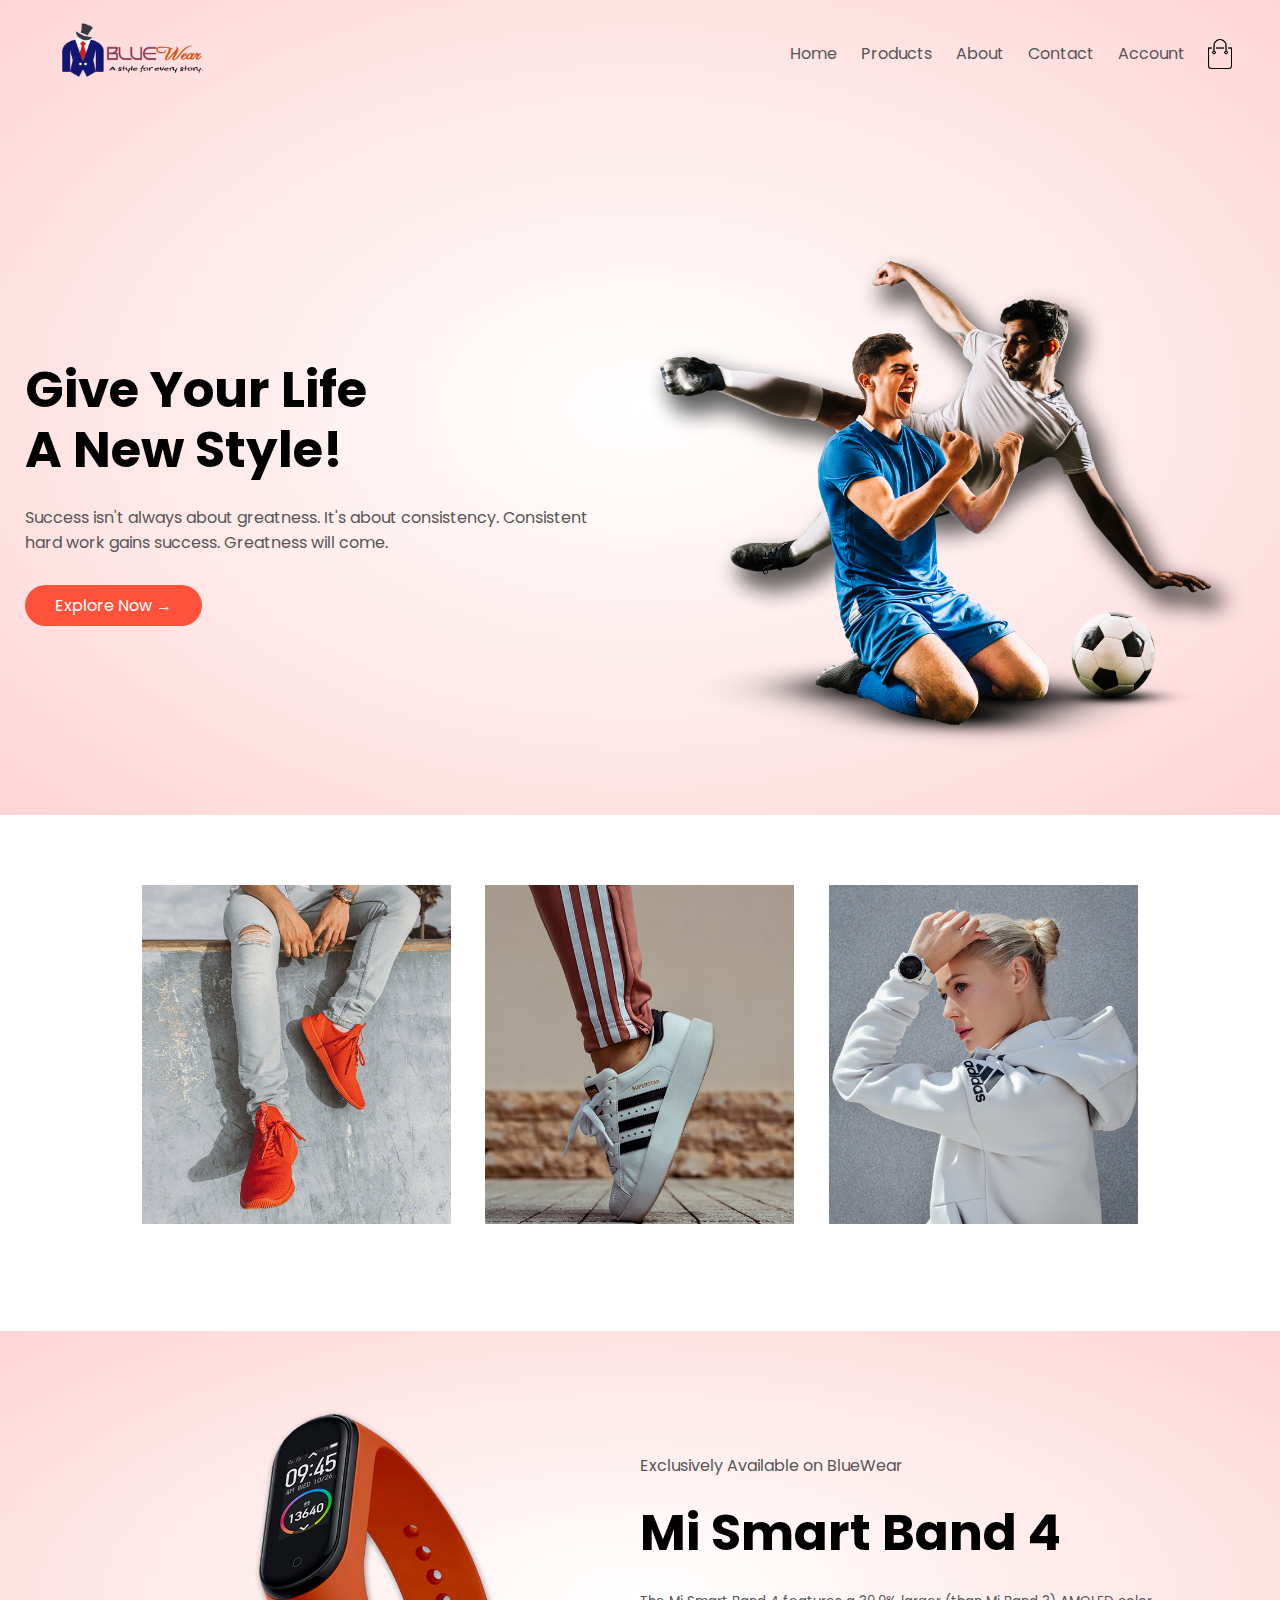
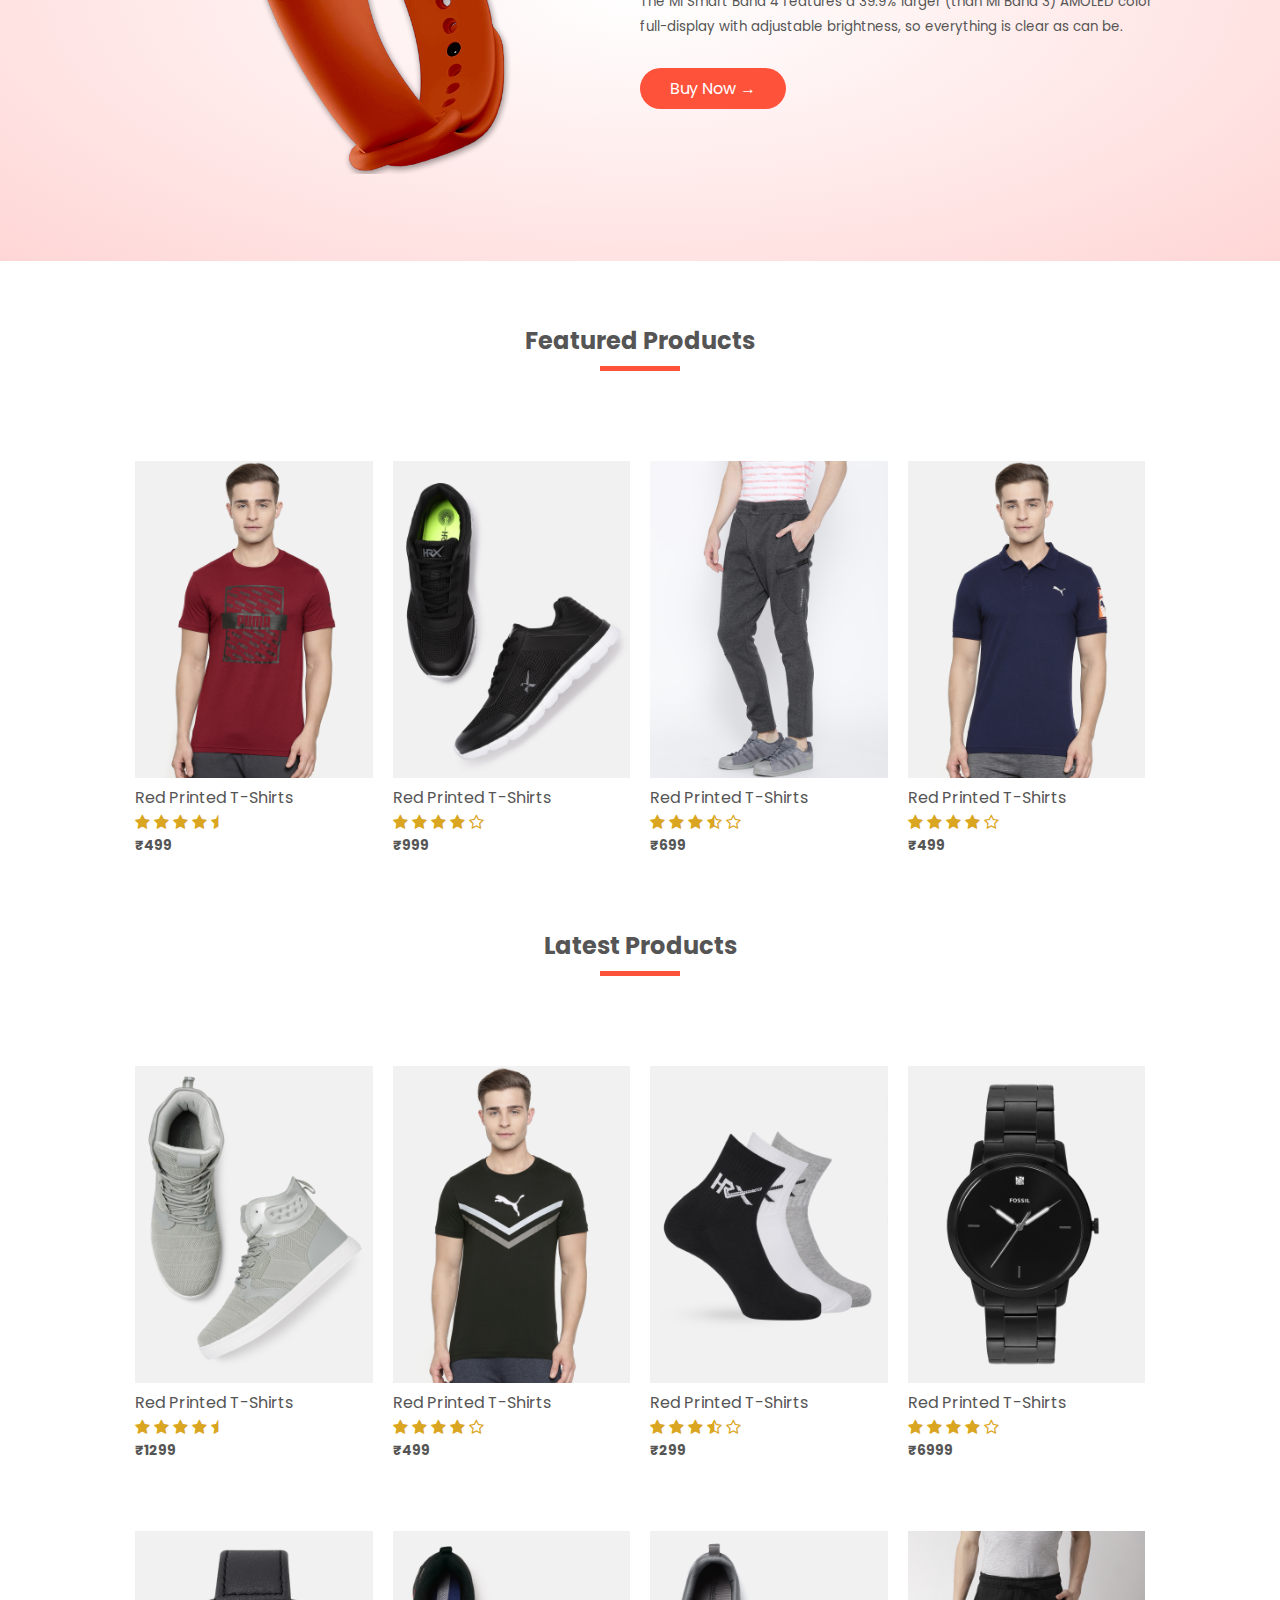
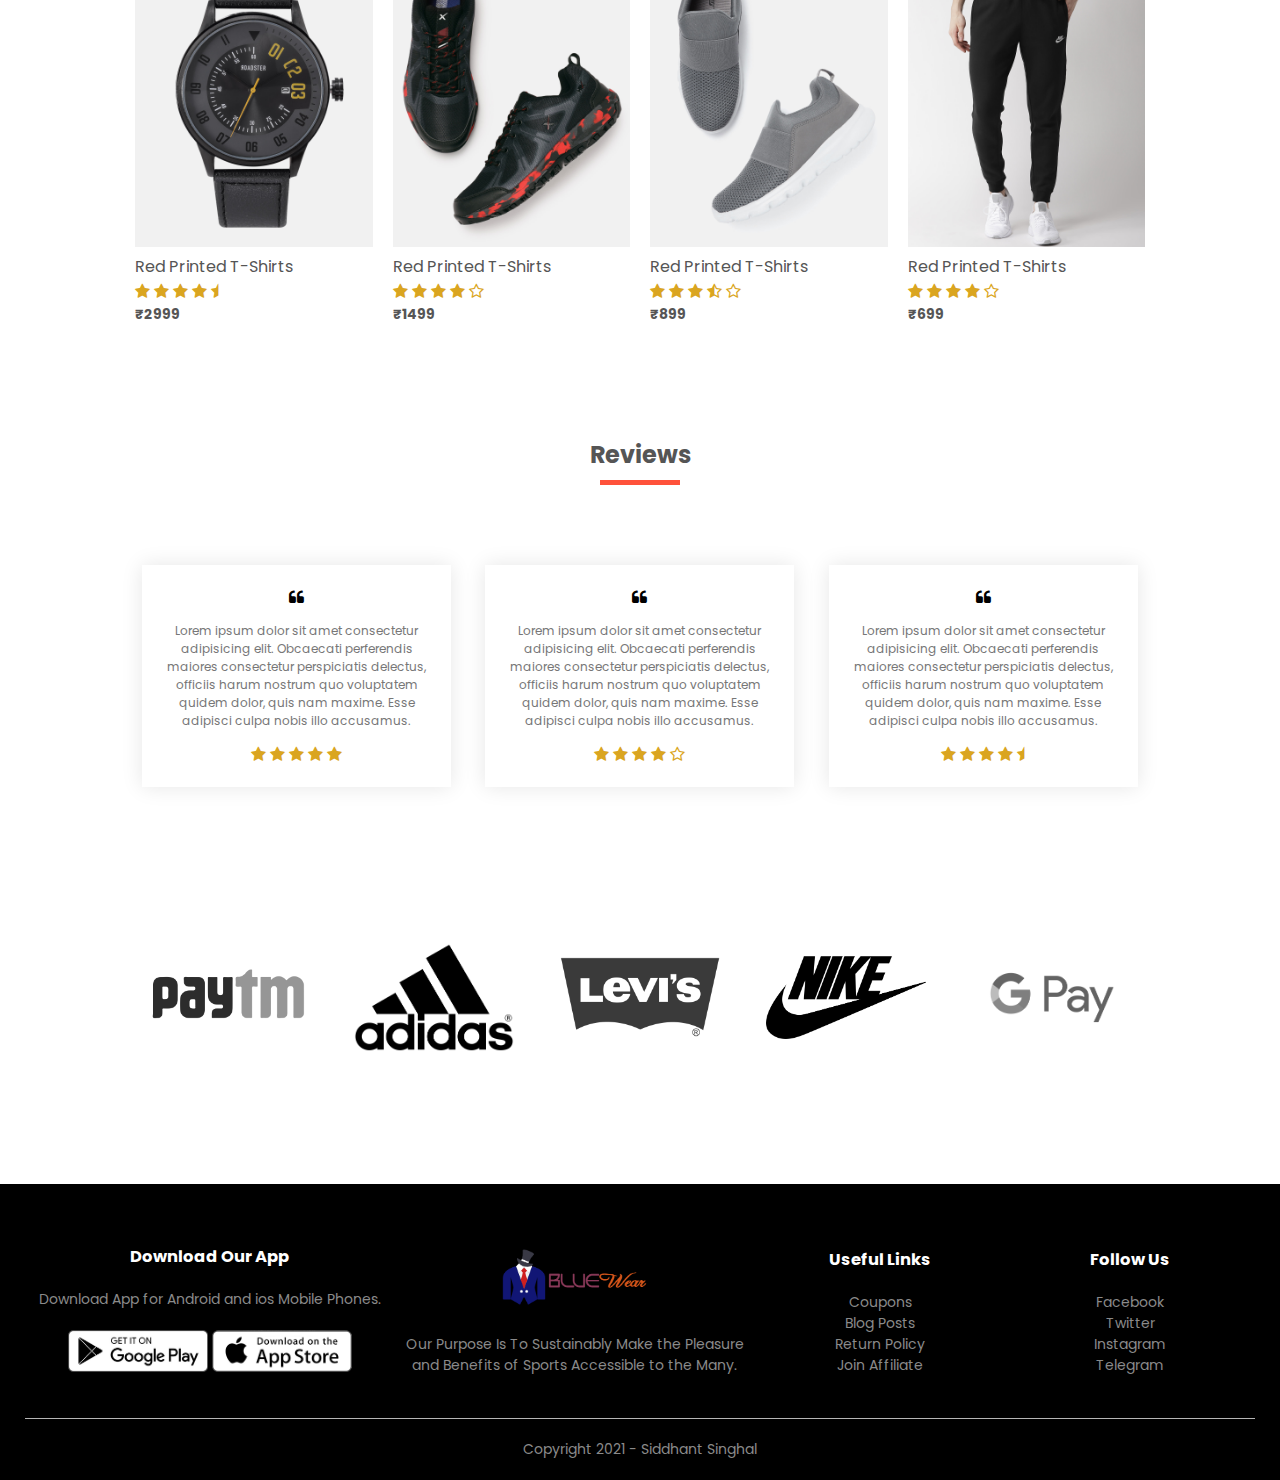
<file: index.html>
<!DOCTYPE html>
<html lang="en">

<head>
    <meta charset="UTF-8">
    <meta http-equiv="X-UA-Compatible" content="IE=edge">
    <meta name="viewport" content="width=device-width, initial-scale=1.0">
    <title>BlueWear | Clothing Store</title>
    <link rel="stylesheet" href="style.css">
    <link rel="preconnect" href="https://fonts.googleapis.com">
    <link rel="preconnect" href="https://fonts.gstatic.com" crossorigin>
    <link href="https://fonts.googleapis.com/css2?family=Poppins:wght@300;400;500;600;700&display=swap"
        rel="stylesheet">
    <link rel="stylesheet" href="https://stackpath.bootstrapcdn.com/font-awesome/4.7.0/css/font-awesome.min.css">
</head>

<body>
    <div class="header">
        <div class="container">
            <div class="navbar">
                <div class="logo">
                    <img src="images2/logo.png" width="175px">
                </div>
                <nav>
                    <ul id="MenuItems">
                        <li><a href="">Home</a></li>
                        <li><a href="">Products</a></li>
                        <li><a href="">About</a></li>
                        <li><a href="">Contact</a></li>
                        <li><a href="">Account</a></li>
                    </ul>
                </nav>
                <img src="images2/cart.png" width="30px" height="30px">
                <img src="images2/menu.png" class="menu-icon" onclick="menutoggle()">
            </div>
            <div class="row">
                <div class="col-2">
                    <h1>Give Your Life<br>A New Style!</h1>
                    <p>Success isn't always about greatness. It's about
                        consistency. Consistent<br>hard work gains success. Greatness
                        will come.</p>
                    <a href="" class="btn">Explore Now &#8594;</a>
                </div>
                <div class="col-2">
                    <img src="images2/image1.png">
                </div>
            </div>
        </div>
    </div>

    <!--------- featured categories ----------->
    <div class="categories">
        <div class="small-container">
            <div class="row">
                <div class="col-3">
                    <img src="images2/category-1.jpg">
                </div>
                <div class="col-3">
                    <img src="images2/category-2.jpg">
                </div>
                <div class="col-3">
                    <img src="images2/category-3.jpg">
                </div>
            </div>
        </div>

    </div>
    <!--------- Offer ----------->
    <div class="offer">
        <div class="small-container">
            <div class="row">
                <div class="col-2">
                    <img src="images2/exclusive.png" class="offer-img">
                </div>
                <div class="col-2">
                    <p>Exclusively Available on BlueWear</p>
                    <h1>Mi Smart Band 4</h1>
                    <small>The Mi Smart Band 4 features a 39.9% larger (than Mi Band 3) AMOLED color full-display
                        with adjustable brightness, so everything is clear as can be.</small>
                    <a href="" class="btn">Buy Now &#8594;</a>
                </div>
            </div>
        </div>
    </div>
    <!--------- featured products ----------->
    <div class="small-container">
        <h2 class="title">Featured Products</h2>
        <div class="row">
            <div class="col-4">
                <img src="images2/product-1.jpg">
                <h4>Red Printed T-Shirts</h4>
                <div class="rating">
                    <i class="fa fa-star"></i>
                    <i class="fa fa-star"></i>
                    <i class="fa fa-star"></i>
                    <i class="fa fa-star"></i>
                    <i class="fa fa-star-half"></i>
                </div>
                <p><b>₹499</b></p>
            </div>
            <div class="col-4">
                <img src="images2/product-2.jpg">
                <h4>Red Printed T-Shirts</h4>
                <div class="rating">
                    <i class="fa fa-star"></i>
                    <i class="fa fa-star"></i>
                    <i class="fa fa-star"></i>
                    <i class="fa fa-star"></i>
                    <i class="fa fa-star-o"></i>
                </div>
                <p><b>₹999</b></p>
            </div>
            <div class="col-4">
                <img src="images2/product-3.jpg">
                <h4>Red Printed T-Shirts</h4>
                <div class="rating">
                    <i class="fa fa-star"></i>
                    <i class="fa fa-star"></i>
                    <i class="fa fa-star"></i>
                    <i class="fa fa-star-half-o"></i>
                    <i class="fa fa-star-o"></i>
                </div>
                <p><b>₹699</b></p>
            </div>
            <div class="col-4">
                <img src="images2/product-4.jpg">
                <h4>Red Printed T-Shirts</h4>
                <div class="rating">
                    <i class="fa fa-star"></i>
                    <i class="fa fa-star"></i>
                    <i class="fa fa-star"></i>
                    <i class="fa fa-star"></i>
                    <i class="fa fa-star-o"></i>
                </div>
                <p><b>₹499</b></p>
            </div>
        </div>
        <h2 class="title">Latest Products</h2>
        <div class="row">
            <div class="col-4">
                <img src="images2/product-5.jpg">
                <h4>Red Printed T-Shirts</h4>
                <div class="rating">
                    <i class="fa fa-star"></i>
                    <i class="fa fa-star"></i>
                    <i class="fa fa-star"></i>
                    <i class="fa fa-star"></i>
                    <i class="fa fa-star-half"></i>
                </div>
                <p><b>₹1299</b></p>
            </div>
            <div class="col-4">
                <img src="images2/product-6.jpg">
                <h4>Red Printed T-Shirts</h4>
                <div class="rating">
                    <i class="fa fa-star"></i>
                    <i class="fa fa-star"></i>
                    <i class="fa fa-star"></i>
                    <i class="fa fa-star"></i>
                    <i class="fa fa-star-o"></i>
                </div>
                <p><b>₹499</b></p>
            </div>
            <div class="col-4">
                <img src="images2/product-7.jpg">
                <h4>Red Printed T-Shirts</h4>
                <div class="rating">
                    <i class="fa fa-star"></i>
                    <i class="fa fa-star"></i>
                    <i class="fa fa-star"></i>
                    <i class="fa fa-star-half-o"></i>
                    <i class="fa fa-star-o"></i>
                </div>
                <p><b>₹299</b></p>
            </div>
            <div class="col-4">
                <img src="images2/product-8.jpg">
                <h4>Red Printed T-Shirts</h4>
                <div class="rating">
                    <i class="fa fa-star"></i>
                    <i class="fa fa-star"></i>
                    <i class="fa fa-star"></i>
                    <i class="fa fa-star"></i>
                    <i class="fa fa-star-o"></i>
                </div>
                <p><b>₹6999</b></p>
            </div>
        </div>
        <div class="row">
            <div class="col-4">
                <img src="images2/product-9.jpg">
                <h4>Red Printed T-Shirts</h4>
                <div class="rating">
                    <i class="fa fa-star"></i>
                    <i class="fa fa-star"></i>
                    <i class="fa fa-star"></i>
                    <i class="fa fa-star"></i>
                    <i class="fa fa-star-half"></i>
                </div>
                <p><b>₹2999</b></p>
            </div>
            <div class="col-4">
                <img src="images2/product-10.jpg">
                <h4>Red Printed T-Shirts</h4>
                <div class="rating">
                    <i class="fa fa-star"></i>
                    <i class="fa fa-star"></i>
                    <i class="fa fa-star"></i>
                    <i class="fa fa-star"></i>
                    <i class="fa fa-star-o"></i>
                </div>
                <p><b>₹1499</b></p>
            </div>
            <div class="col-4">
                <img src="images2/product-11.jpg">
                <h4>Red Printed T-Shirts</h4>
                <div class="rating">
                    <i class="fa fa-star"></i>
                    <i class="fa fa-star"></i>
                    <i class="fa fa-star"></i>
                    <i class="fa fa-star-half-o"></i>
                    <i class="fa fa-star-o"></i>
                </div>
                <p><b>₹899</b></p>
            </div>
            <div class="col-4">
                <img src="images2/product-12.jpg">
                <h4>Red Printed T-Shirts</h4>
                <div class="rating">
                    <i class="fa fa-star"></i>
                    <i class="fa fa-star"></i>
                    <i class="fa fa-star"></i>
                    <i class="fa fa-star"></i>
                    <i class="fa fa-star-o"></i>
                </div>
                <p><b>₹699</b></p>
            </div>
        </div>
    </div>
    <!--------- Feedback And Reviews----------->
    <div class="testimonial">
        <div class="small-container">
            <h2 class="title">Reviews</h2>
            <div class="row">
                <div class="col-3">
                    <i class="fa fa-quote-left"></i>
                    <p>Lorem ipsum dolor sit amet consectetur adipisicing elit. Obcaecati perferendis maiores
                        consectetur perspiciatis delectus,
                        officiis harum nostrum quo voluptatem quidem dolor, quis nam maxime. Esse adipisci culpa nobis
                        illo accusamus.</p>
                    <div class="rating">
                        <i class="fa fa-star"></i>
                        <i class="fa fa-star"></i>
                        <i class="fa fa-star"></i>
                        <i class="fa fa-star"></i>
                        <i class="fa fa-star"></i>
                    </div>
                </div>
                <div class="col-3">
                    <i class="fa fa-quote-left"></i>
                    <p>Lorem ipsum dolor sit amet consectetur adipisicing elit. Obcaecati perferendis maiores
                        consectetur perspiciatis delectus,
                        officiis harum nostrum quo voluptatem quidem dolor, quis nam maxime. Esse adipisci culpa nobis
                        illo accusamus.</p>
                    <div class="rating">
                        <i class="fa fa-star"></i>
                        <i class="fa fa-star"></i>
                        <i class="fa fa-star"></i>
                        <i class="fa fa-star"></i>
                        <i class="fa fa-star-o"></i>
                    </div>
                </div>
                <div class="col-3">
                    <i class="fa fa-quote-left"></i>
                    <p>Lorem ipsum dolor sit amet consectetur adipisicing elit. Obcaecati perferendis maiores
                        consectetur perspiciatis delectus,
                        officiis harum nostrum quo voluptatem quidem dolor, quis nam maxime. Esse adipisci culpa nobis
                        illo accusamus.</p>
                    <div class="rating">
                        <i class="fa fa-star"></i>
                        <i class="fa fa-star"></i>
                        <i class="fa fa-star"></i>
                        <i class="fa fa-star"></i>
                        <i class="fa fa-star-half"></i>
                    </div>
                </div>
            </div>
        </div>
    </div>

    <!----------brands------------>
    <div class="brands">
        <div class="small-container">
            <div class="row">
                <div class="col-5">
                    <img src="images2/paytm_icon.png">
                </div>
                <div class="col-5">
                    <img src="images2/adidas-logo.png">
                </div>
                <div class="col-5">
                    <img src="images2/levis logo.png">
                </div>
                <div class="col-5">
                    <img src="images2/nike-logo.png">
                </div>
                <div class="col-5">
                    <img src="images2/Google_Pay-Logo.png">
                </div>
            </div>
        </div>
    </div>
    <!-------------footer-------------->
    <div class="footer">
        <div class="container">
            <div class="row">
                <div class="footer-col-1">
                    <h3>Download Our App</h3>
                    <p>Download App for Android and ios Mobile Phones.</p>
                    <div class="app-logo">
                        <img src="images2/play-store.png">
                        <img src="images2/app-store.png">
                    </div>
                </div>
                <div class="footer-col-2">
                    <img src="images2/logo.png" alt="">
                    <p>Our Purpose Is To Sustainably Make the Pleasure and
                        Benefits of Sports Accessible to the Many.</p>
                </div>
                <div class="footer-col-3">
                    <h3>Useful Links</h3>
                    <ul>
                        <li>Coupons</li>
                        <li>Blog Posts</li>
                        <li>Return Policy</li>
                        <li>Join Affiliate</li>
                    </ul>
                </div>
                <div class="footer-col-4">
                    <h3>Follow Us</h3>
                    <ul>
                        <li>Facebook</li>
                        <li>Twitter</li>
                        <li>Instagram</li>
                        <li>Telegram</li>
                    </ul>
                </div>
            </div>
            <hr>
            <p class="copyright">Copyright 2021 - Siddhant Singhal</p>
        </div>
    </div>
    <!-----------js for toggle menu---------->
    <script>
        var MenuItems = document.getElementById("MenuItems");

        MenuItems.style.maxHeight = "0px";

        function menutoggle() {
            if (MenuItems.style.maxHeight == "0px") {
                MenuItems.style.maxHeight = "200px";
            }
            else {
                MenuItems.style.maxHeight = "0px";
            }
        }
    </script>

</body>

</html>
</file>
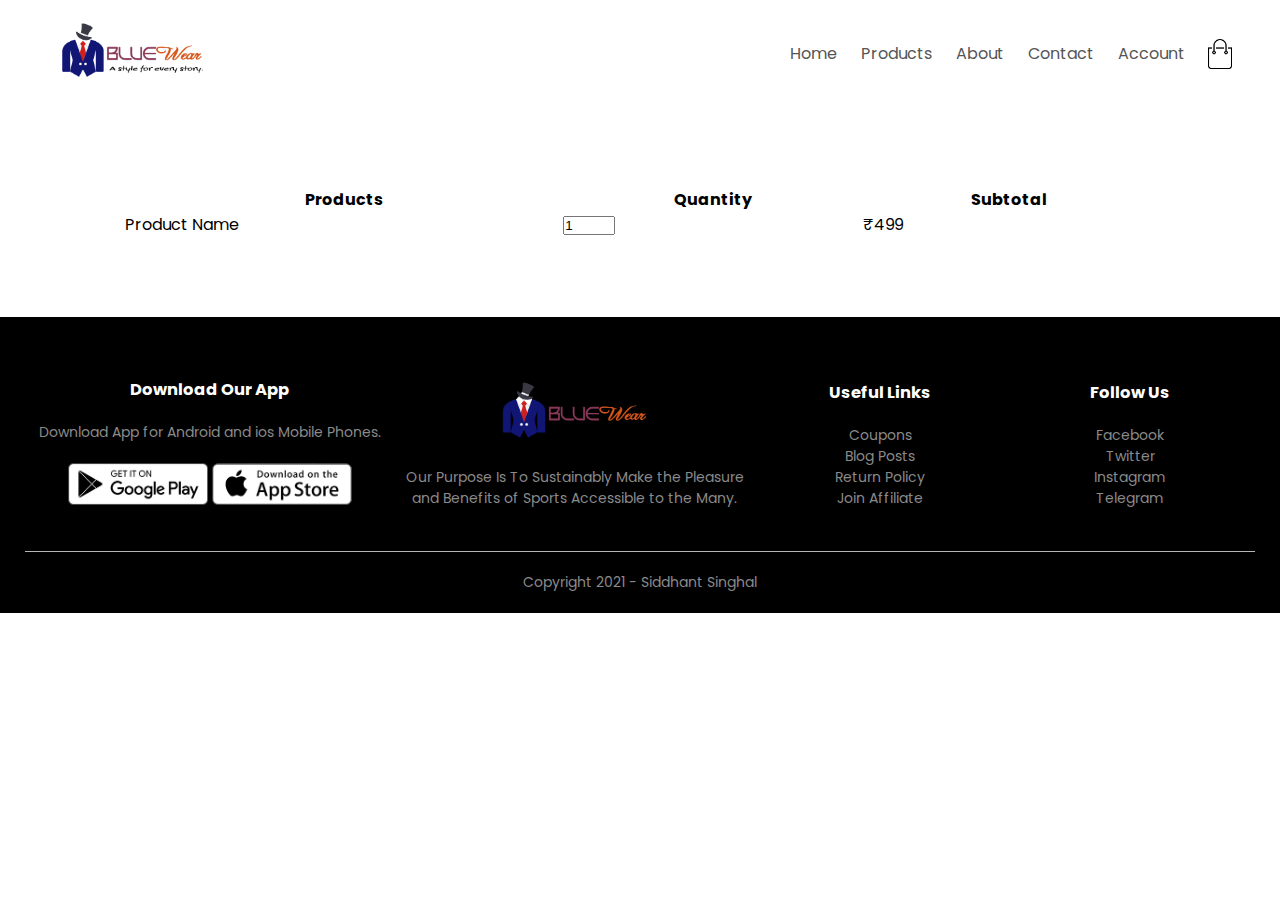
<file: cart.html>
<!DOCTYPE html>
<html lang="en">

<head>
    <meta charset="UTF-8">
    <meta http-equiv="X-UA-Compatible" content="IE=edge">
    <meta name="viewport" content="width=device-width, initial-scale=1.0">
    <title>Product Details BlueWear | Clothing Store</title>
    <link rel="stylesheet" href="style.css">
    <link rel="preconnect" href="https://fonts.googleapis.com">
    <link rel="preconnect" href="https://fonts.gstatic.com" crossorigin>
    <link href="https://fonts.googleapis.com/css2?family=Poppins:wght@300;400;500;600;700&display=swap"
        rel="stylesheet">
    <link rel="stylesheet" href="https://stackpath.bootstrapcdn.com/font-awesome/4.7.0/css/font-awesome.min.css">
</head>

<body>
    <div class="container">
        <div class="navbar">
            <div class="logo">
                <img src="images2/logo.png" width="175px">
            </div>
            <nav>
                <ul id="MenuItems">
                    <li><a href="">Home</a></li>
                    <li><a href="">Products</a></li>
                    <li><a href="">About</a></li>
                    <li><a href="">Contact</a></li>
                    <li><a href="">Account</a></li>
                </ul>
            </nav>
            <img src="images2/cart.png" width="30px" height="30px">
            <img src="images2/menu.png" class="menu-icon" onclick="menutoggle()">
        </div>
    </div>
    <!--------Cart items details---->

    <div class="small-container cart-page">
        <table>
            <tr>
                <th>Products</th>
                <th>Quantity</th>
                <th>Subtotal</th>
            </tr>
            <tr>
                <td>Product Name</td>
                <td><input type="number" value="1" min="1" max="10"></td>
                <td>₹499</td>
            </tr>
        </table>
    </div>

    <!-------------footer-------------->
    <div class="footer">
        <div class="container">
            <div class="row">
                <div class="footer-col-1">
                    <h3>Download Our App</h3>
                    <p>Download App for Android and ios Mobile Phones.</p>
                    <div class="app-logo">
                        <img src="images2/play-store.png">
                        <img src="images2/app-store.png">
                    </div>
                </div>
                <div class="footer-col-2">
                    <img src="images2/logo.png" alt="">
                    <p>Our Purpose Is To Sustainably Make the Pleasure and
                        Benefits of Sports Accessible to the Many.</p>
                </div>
                <div class="footer-col-3">
                    <h3>Useful Links</h3>
                    <ul>
                        <li>Coupons</li>
                        <li>Blog Posts</li>
                        <li>Return Policy</li>
                        <li>Join Affiliate</li>
                    </ul>
                </div>
                <div class="footer-col-4">
                    <h3>Follow Us</h3>
                    <ul>
                        <li>Facebook</li>
                        <li>Twitter</li>
                        <li>Instagram</li>
                        <li>Telegram</li>
                    </ul>
                </div>
            </div>
            <hr>
            <p class="copyright">Copyright 2021 - Siddhant Singhal</p>
        </div>
    </div>
    <!-----------js for toggle menu---------->
    <script>
        var MenuItems = document.getElementById("MenuItems");

        MenuItems.style.maxHeight = "0px";

        function menutoggle() {
            if (MenuItems.style.maxHeight == "0px") {
                MenuItems.style.maxHeight = "200px";
            }
            else {
                MenuItems.style.maxHeight = "0px";
            }
        }
    </script>


</body>

</html>
</file>
<file: style.css>
*{
    margin: 0;
    padding: 0;
    box-sizing: border-box;
}
body{
    font-family: 'Poppins', sans-serif;
}
.navbar{
    display: flex;
    align-items: center;
    padding: 20px;
}
nav{
    flex: 1;
    text-align: right;
}
nav ul{
    display: inline-block;
    list-style-type: none;
}
nav ul li {
    display: inline-block;
    margin-right: 20px;
}
a{
    text-decoration: none;
    color: #555;
}
p{
    color: #555;
}
.container{
    max-width: 1300px;
    margin: auto;
    padding-left: 25px;
    padding-right: 25px;
}
.row{
    display: flex;
    align-items: center;
    flex-wrap: wrap;
    justify-content: space-around;
}
.col-2{
    flex-basis: 50%;
    min-width: 300px;
}
.col-2 img{
    max-width: 100%;
    padding: 50px 0;
}
.col-2 h1{
    font-size: 50px;
    line-height: 60px;
    margin: 25px 0;
}
.btn{
    display: inline-block;
    background: #ff523b;
    color: #fff;
    padding: 8px 30px;
    margin: 30px 0;
    border-radius: 30px;
    transition: background 0.5s;
}
.btn:hover{
    background: #563434;
}
.header{
    background: radial-gradient(#fff,#ffd6d6);
}
.header .row{
    margin-top: 70px;
}
.categories{
    margin: 70px 0;
}
.col-3{
    flex-basis: 30%;
    min-width: 250px;
    margin-bottom: 30px;
}
.col-3 img{
    width: 100%;
}
.small-container{
    max-width: 1080px;
    margin: auto;
    padding-left: 25px;
    padding-right: 25px;
}
.col-4{
    flex-basis: 25%;
    padding: 10px;
    min-width: 200px;
    margin-bottom: 50px;
    transition: transform 0.5s;
}
.col-4 img{
    width: 100%;
}
.title{
    text-align: center;
    margin: 0 auto 80px;
    position: relative;
    line-height: 60px;
    color: #555;
}
.title::after{
    content: '';
    background: #ff523b;
    width: 80px;
    height: 5px;
    position: absolute;
    bottom: 0;
    left: 50%;
    transform: translateX(-50%);
}
h4{
    color: #555;
    font-weight: normal;
}
.col-4 p{
    font-size: 14px;
}
.rating .fa{
    color: goldenrod;
}
.col-4:hover{
    transform: translateY(-6px);
}
/*--------- Offer -----------*/
.offer{
    background: radial-gradient(#fff,#ffd6d6);
    margin-top: 50px;
    margin-bottom: 50px;
    padding: 30px 0;
}
.col-2 .offer-img{
    padding: 50px;
}
small{
    color: #555;
}
/*--------- Testimonial -----------*/
.testimonial{
    padding-top: 40px;
}
.testimonial .col-3{
    text-align: center;
    padding: 20px 20px;
    box-shadow: 0 0 20px 0px rgba(0, 0, 0, 0.1);
    cursor: pointer;
    transition: transform 0.5s;
}
.testimonial .col-3:hover{
    transform: translateY(-10px);
}
.col-3 p{
    font-size: 12px;
    margin: 12px 0;
    color: #777;
}
/*-----------------brands------------------*/
.brands{
    margin: 100px auto;
}
.col-5{
    width: 160px;
}
.col-5 img{
    width: 100%;
    cursor: pointer;
    filter: grayscale(100%);
}
.col-5 img:hover{
    filter: grayscale(0);
}
/*----------------footer------------------*/
.footer{
    background: #000;
    color: #8a8a8a;
    font-size: 14px;
    padding: 60px 0 20px;
    text-align: center;
}
.footer p{
    color: #8a8a8a;
}
.footer h3{
    color: #fff;
    margin-bottom: 20px;
}
.footer-col-1, .footer-col-2, .footer-col-3, .footer-col-4{
    min-width: 250px;
    margin-bottom: 20px;
}
.footer-col-1{
    flex-basis: 30%;
}
.footer-col-2{
    flex: 1;
    text-align: center;
}
.footer-col-2 img{
    width: 180px;
    margin-bottom: 20px;
}
.footer-col-3, .footer-col-4{
    flex-basis: 12%;
    text-align: center;
}
ul{
    list-style-type: none;
}
.app-logo{
    margin-top: 20px;
}
.app-logo img{
    width: 140px;
}
.footer hr{
    border: none;
    background: #b5b5b5;
    margin: 20px 0;
    height: 1px;
}
.copyright{
    text-align: center;
}
.menu-icon{
    width: 28px;
    margin-left: 20px;
    margin-top: 7px;
    display: none;
}
/*---------media query------------*/
@media only screen and (max-width: 800px){

    nav ul{
        position: absolute;
        top: 70px;
        left: 0;
        background: #333;
        width: 100%;
        overflow: hidden;
        transition: max-height 0.5s;
    }
    nav ul li{
        display: block;
        margin-right: 50px;
        margin-top: 10px;
        margin-bottom: 10px;
    }
    nav ul li a{
        color: #fff;
    }
    .menu-icon{
        display: block;
        cursor: pointer;
    }
}
/*---------all products------------*/
.row-2{
    justify-content: space-between;
    margin: 100px auto 50px;
}
select{
    border: 1px solid #ff523b;
    padding: 5px;
}
select:focus{
    outline: none;
}
.page-btn{
    margin: 0 auto 180px;
}
.page-btn span{
    display: inline-block;
    border: 1px solid #ff523b;
    margin-left: 10px;
    width: 40px;
    height: 40px;
    text-align: center;
    line-height: 40px;
    cursor: pointer;
}
.page-btn span:hover{
    background: #ff523b;
    color: #fff;
}

/*---------------------Single product details--------*/
.single-product{
    margin-top: 80px;
}
.single-product .col-2 img{
    padding: 0;
}
.single-product .col-2{
    padding: 20px;
}
.single-product h4{
    margin: 20px 0;
    font-size: 22px;
    font-weight: bold;
}
.single-product select{
    display: block;
    padding: 10px;
    margin-top: 20px;
}
.single-product input{
    width: 50px;
    height: 40px;
    padding-left: 10px;
    font-size: 20px;
    margin-right: 10px;
    border: 1px solid #ff523b;
    text-align: center;
}
input:focus{
    outline: none;
}
.small-img-row{
    display: flex;
    justify-content: space-between;
}
.small-img-col{
    flex-basis: 24%;
    cursor: pointer;
}
/*---------------------Cart Items------*/
.cart-page{
    margin: 80px auto;
}
table{
    width: 100%;
    border-collapse: collapse;
}


/*---------media query for less than 600 screen size------------*/

@media only screen and (max-width: 600px) {

    .row{
        text-align: center;
    }
    .col-2, .col-3, .col-4{
        flex-basis: 100%;
    }
    .single-product .row{
        text-align: left;
    }
    .single-product .col-2{
        padding: 20px 0;
    }
    .single-product h1{
        font-size: 26px;
        line-height: 32px;
    }
}
</file>
